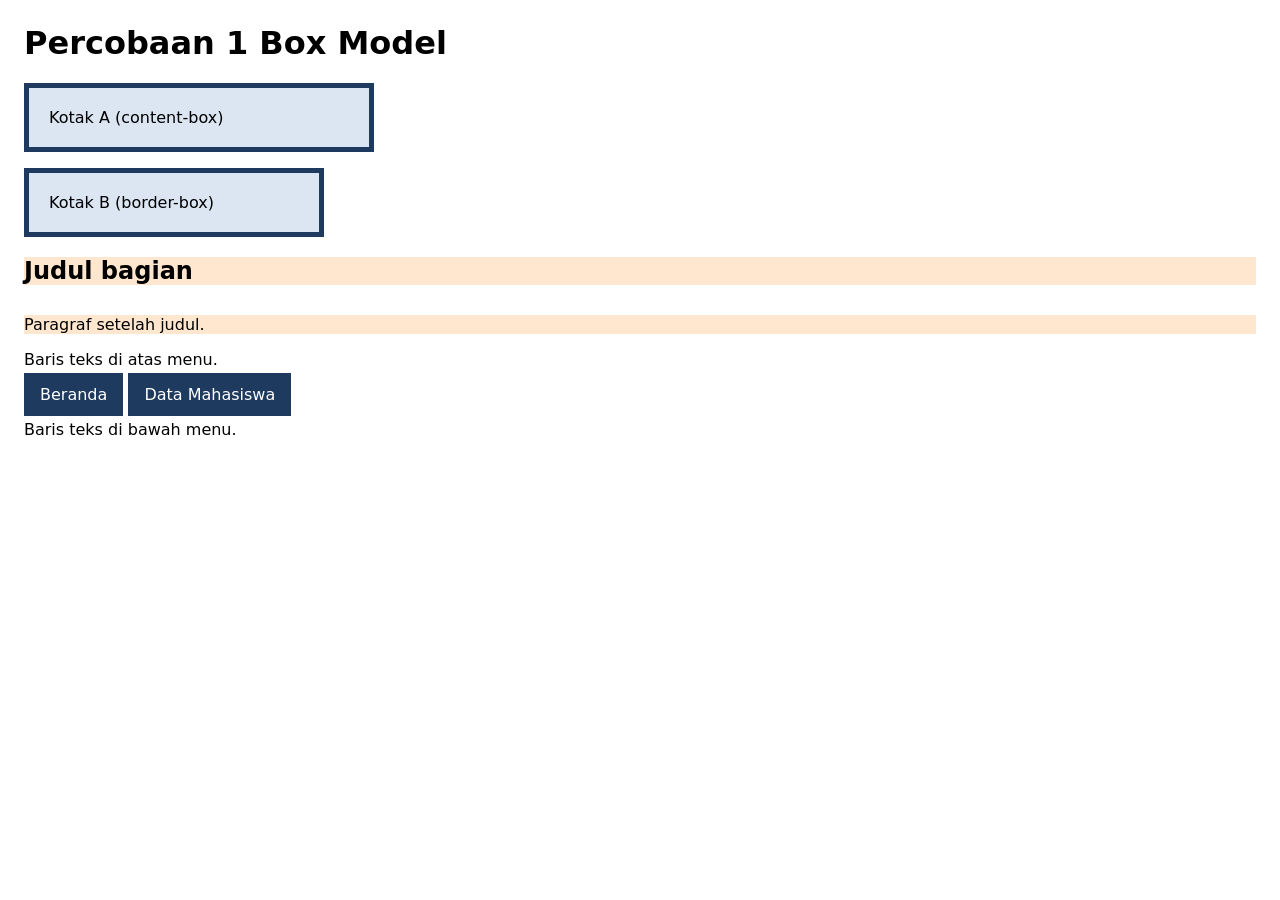
<file: p1-boxmodel/index.html>
<!DOCTYPE html>
<html lang="id">
<head>
    <meta charset="UTF-8">
    <meta name="viewport" content="width=device-width, initial-scale=1.0">
    <title>P1 Box Model</title>
    <style>
        body { 
            font-family: system-ui, sans-serif; 
            margin: 24px; 
        }

        .kotak {
            width: 300px;
            padding: 20px;
            border: 5px solid #1e3a5f;
            background: #dce6f2;
            margin-bottom: 16px;
        }
        .kotak-a { box-sizing: content-box; }
        .kotak-b { box-sizing: border-box; }

        .judul { 
            margin-bottom: 30px; 
            background: #ffe7cf; 
        }
        .paragraf { 
            margin-top: 20px; 
            background: #ffe7cf; 
        }

        .menu a {
            padding: 12px 16px;
            background: #1e3a5f;
            color: #fff;
            text-decoration: none;
        }
    </style>
</head>
<body>
    <h1>Percobaan 1 Box Model</h1>

    <div class="kotak kotak-a">Kotak A (content-box)</div>
    <div class="kotak kotak-b">Kotak B (border-box)</div>

    <section class="uji-collapse">
        <h2 class="judul">Judul bagian</h2>
        <p class="paragraf">Paragraf setelah judul.</p>
    </section>

    <p>Baris teks di atas menu.</p>
    <nav class="menu">
        <a href="#">Beranda</a>
        <a href="#">Data Mahasiswa</a>
    </nav>
    <p>Baris teks di bawah menu.</p>
</body>
</html>
</file>
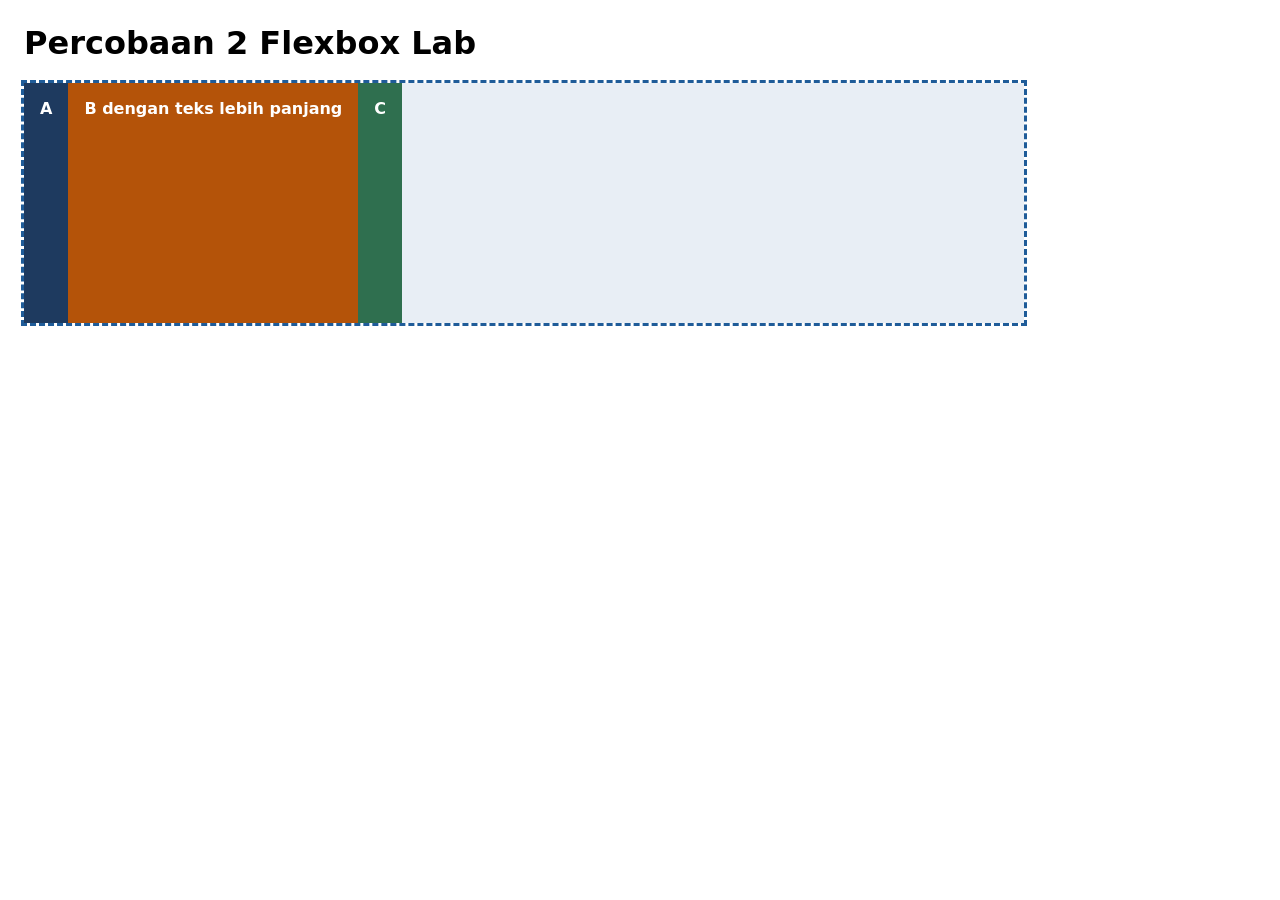
<file: p2-flexlab/index.html>
<!DOCTYPE html>
<html lang="id">
<head>
    <meta charset="UTF-8">
    <meta name="viewport" content="width=device-width, initial-scale=1.0">
    <title>P2 Flexbox Lab</title>
    <style>
        * { box-sizing: border-box; }
        body { font-family: system-ui, sans-serif; margin: 24px; }

        .lab {
            width: 1000px;
            height: 240px;
            outline: 3px dashed #1f5c99;
            background: #e8eef5;
            display: flex;
        }

        .item {
            padding: 16px;
            color: #fff;
            font-weight: 600;
        }

        .a { background: #1e3a5f; }
        .b { background: #b45309; }
        .c { background: #2f6f4f; }
    </style>
</head>
<body>
    <h1>Percobaan 2 Flexbox Lab</h1>
    <div class="lab">
        <div class="item a">A</div>
        <div class="item b">B dengan teks lebih panjang</div>
        <div class="item c">C</div>
    </div>
</body>
</html>
</file>
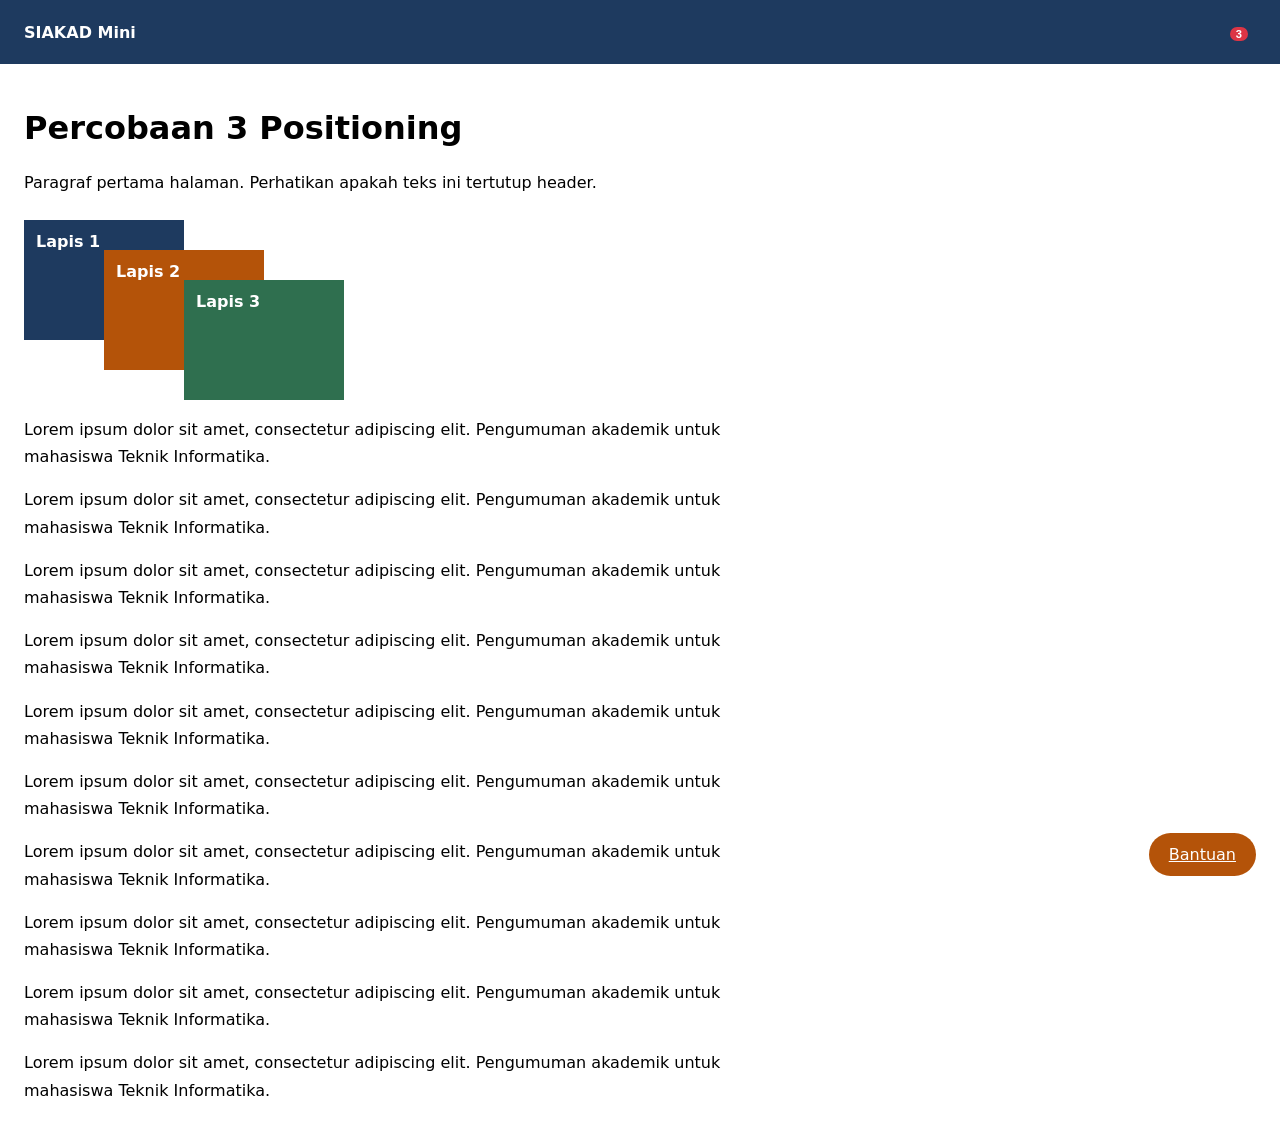
<file: p3-positioning/index.html>
<!DOCTYPE html>
<html lang="id">
<head>
    <meta charset="UTF-8">
    <meta name="viewport" content="width=device-width, initial-scale=1.0">
    <title>P3 Positioning</title>
    <style>
        * { box-sizing: border-box; }
        body { margin: 0; font-family: system-ui, sans-serif; }

        .header {
            position: sticky;
            top: 0;
            z-index: 100;
            height: 64px;
            padding: 0 24px;
            display: flex;
            justify-content: space-between;
            align-items: center;
            background: #1e3a5f;
            color: #fff;
        }

        .notif {
            position: relative;
            font-size: 1.5rem;
            background: none;
            border: 0;
        }

        .badge {
            position: absolute;
            top: -4px;
            right: 8px;
            padding: 1px 6px;
            font-size: 0.7rem;
            font-weight: 700;
            color: #fff;
            background: #dc3545;
            border-radius: 999px;
        }

        .isi { padding: 24px; }
        .isi p { max-width: 70ch; line-height: 1.7; }

        .tumpuk { position: relative; height: 180px; margin-top: 24px; }
        .lapis {
            position: absolute;
            width: 160px;
            height: 120px;
            padding: 12px;
            color: #fff;
            font-weight: 600;
        }

        .lapis-1 { left: 0; top: 0; background: #1e3a5f; }
        .lapis-2 { left: 80px; top: 30px; background: #b45309; }
        .lapis-3 { left: 160px; top: 60px; background: #2f6f4f; }

        .chat {
            position: fixed;
            right: 24px;
            bottom: 24px;
            padding: 12px 20px;
            border-radius: 999px;
            background: #b45309;
            color: #fff;
        }
    </style>
</head>
<body>
    <header class="header">
        <strong>SIAKAD Mini</strong>
        <button class="notif" aria-label="Notifikasi, 3 belum dibaca">
            <span class="badge">3</span>
        </button>
    </header>

    <main class="isi">
        <h1>Percobaan 3 Positioning</h1>
        <p>Paragraf pertama halaman. Perhatikan apakah teks ini tertutup header.</p>
        
        <div class="tumpuk">
            <div class="lapis lapis-1">Lapis 1</div>
            <div class="lapis lapis-2">Lapis 2</div>
            <div class="lapis lapis-3">Lapis 3</div>
        </div>

        <p>Lorem ipsum dolor sit amet, consectetur adipiscing elit. Pengumuman akademik untuk mahasiswa Teknik Informatika.</p>
        <p>Lorem ipsum dolor sit amet, consectetur adipiscing elit. Pengumuman akademik untuk mahasiswa Teknik Informatika.</p>
        <p>Lorem ipsum dolor sit amet, consectetur adipiscing elit. Pengumuman akademik untuk mahasiswa Teknik Informatika.</p>
        <p>Lorem ipsum dolor sit amet, consectetur adipiscing elit. Pengumuman akademik untuk mahasiswa Teknik Informatika.</p>
        <p>Lorem ipsum dolor sit amet, consectetur adipiscing elit. Pengumuman akademik untuk mahasiswa Teknik Informatika.</p>
        <p>Lorem ipsum dolor sit amet, consectetur adipiscing elit. Pengumuman akademik untuk mahasiswa Teknik Informatika.</p>
        <p>Lorem ipsum dolor sit amet, consectetur adipiscing elit. Pengumuman akademik untuk mahasiswa Teknik Informatika.</p>
        <p>Lorem ipsum dolor sit amet, consectetur adipiscing elit. Pengumuman akademik untuk mahasiswa Teknik Informatika.</p>
        <p>Lorem ipsum dolor sit amet, consectetur adipiscing elit. Pengumuman akademik untuk mahasiswa Teknik Informatika.</p>
        <p>Lorem ipsum dolor sit amet, consectetur adipiscing elit. Pengumuman akademik untuk mahasiswa Teknik Informatika.</p>
    </main>

    <a href="#" class="chat">Bantuan</a>
</body>
</html>
</file>
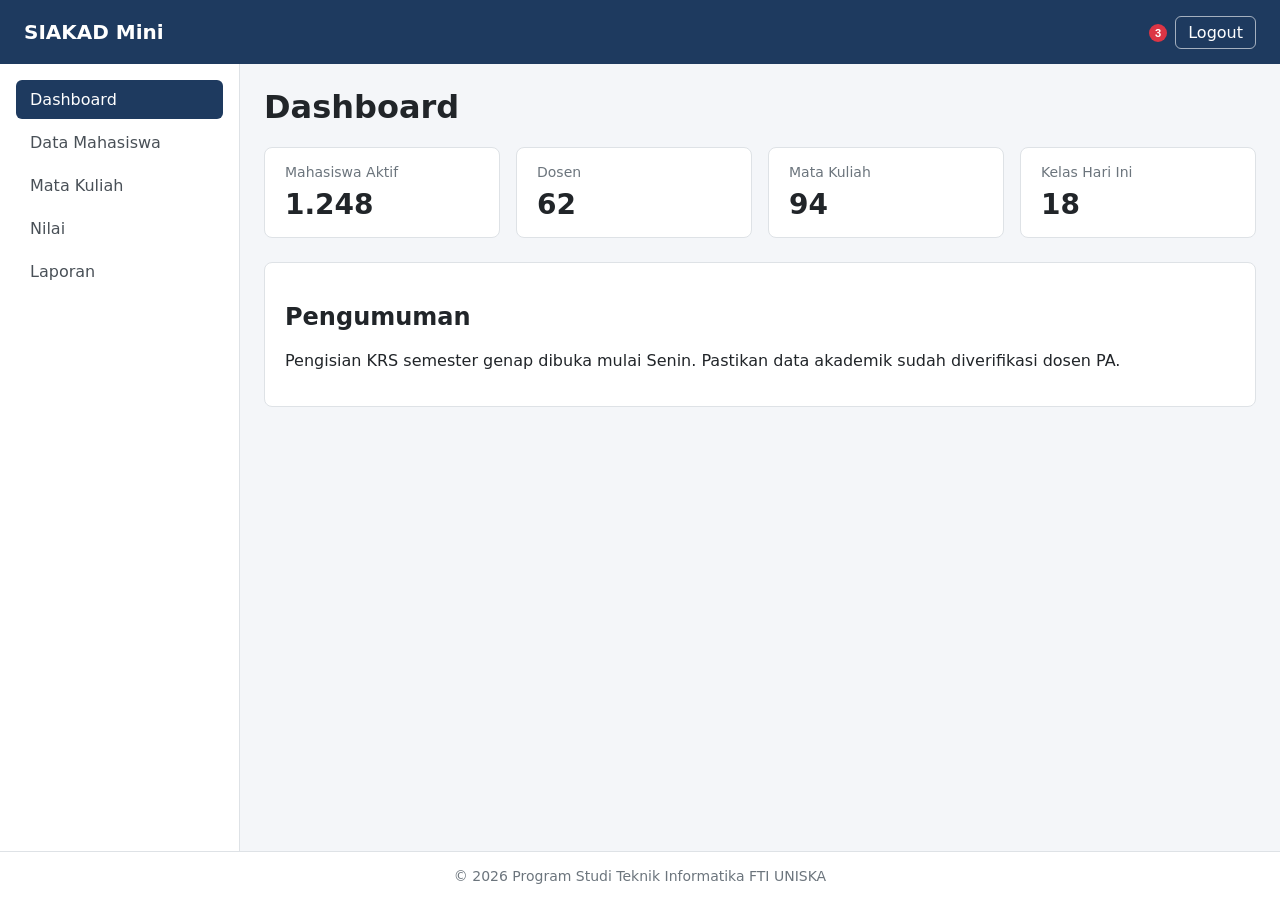
<file: p4-dashboard/index.html>
<!DOCTYPE html>
<html lang="id">
<head>
    <meta charset="UTF-8">
    <meta name="viewport" content="width=device-width, initial-scale=1.0">
    <title>SIAKAD Mini Dashboard</title>
    <link rel="stylesheet" href="css/style.css">
</head>
<body>
    <header class="navbar">
        <div class="brand">SIAKAD Mini</div>
        <nav class="nav-kanan">
            <button class="notif" aria-label="Notifikasi, 3 belum dibaca">
                <span class="badge">3</span>
            </button>
            <a href="#" class="logout">Logout</a>
        </nav>
    </header>

    <div class="wrapper">
        <aside class="sidebar">
            <nav class="menu" aria-label="Menu utama">
                <a href="#" class="aktif">Dashboard</a>
                <a href="#">Data Mahasiswa</a>
                <a href="#">Mata Kuliah</a>
                <a href="#">Nilai</a>
                <a href="#">Laporan</a>
            </nav>
        </aside>

        <main class="konten">
            <h1>Dashboard</h1>

            <section class="statistik">
                <article class="kartu">
                    <h2>Mahasiswa Aktif</h2>
                    <p class="angka">1.248</p>
                </article>
                <article class="kartu">
                    <h2>Dosen</h2>
                    <p class="angka">62</p>
                </article>
                <article class="kartu">
                    <h2>Mata Kuliah</h2>
                    <p class="angka">94</p>
                </article>
                <article class="kartu">
                    <h2>Kelas Hari Ini</h2>
                    <p class="angka">18</p>
                </article>
            </section>

            <section class="panel">
                <h2>Pengumuman</h2>
                <p>Pengisian KRS semester genap dibuka mulai Senin. Pastikan data akademik sudah diverifikasi dosen PA.</p>
            </section>
        </main>
    </div>

    <footer class="footer">
        &copy; 2026 Program Studi Teknik Informatika FTI UNISKA
    </footer>
</body>
</html>
</file>
<file: p4-dashboard/css/style.css>
/* ===== 1. Reset & Box Model ===== */
*, *::before, *::after { 
    box-sizing: border-box; 
}

body {
    margin: 0;
    min-height: 100vh;
    display: flex;
    flex-direction: column;
    font-family: system-ui, -apple-system, "Segoe UI", Roboto, sans-serif;
    background: #f4f6f9;
    color: #212529;
}

/* ===== 2. Navbar ===== */
.navbar {
    position: sticky;
    top: 0;
    z-index: 100;
    display: flex;
    justify-content: space-between;
    align-items: center;
    height: 64px;
    padding: 0 1.5rem;
    background: #1e3a5f;
    color: #fff;
}

.brand { 
    font-size: 1.25rem; 
    font-weight: 700; 
}

.nav-kanan { 
    display: flex; 
    align-items: center; 
    gap: 1rem; 
}

.logout {
    color: #fff;
    text-decoration: none;
    padding: 6px 12px;
    border: 1px solid rgba(255, 255, 255, 0.6);
    border-radius: 6px;
}

/* ===== 3. Badge Notifikasi ===== */
.notif {
    position: relative;
    background: none;
    border: 0;
    font-size: 1.25rem;
    padding: 4px;
    cursor: pointer;
}

.badge {
    position: absolute;
    top: -4px;
    right: -8px;
    min-width: 18px;
    padding: 1px 5px;
    font-size: 0.7rem;
    font-weight: 700;
    line-height: 16px;
    color: #fff;
    background: #dc3545;
    border-radius: 999px;
}

/* ===== 4. Sidebar & Layout Wrapper ===== */
.wrapper { 
    display: flex; 
    flex: 1; 
}

.sidebar {
    flex: 0 0 240px;
    padding: 1rem;
    background: #fff;
    border-right: 1px solid #dee2e6;
}

.konten {
    flex: 1;
    min-width: 0;
    padding: 1.5rem;
}

.menu { 
    display: flex; 
    flex-direction: column; 
    gap: 4px; 
}

.menu a {
    padding: 10px 14px;
    border-radius: 6px;
    color: #495057;
    text-decoration: none;
}

.menu a:hover { 
    background: #e9ecef; 
}

.menu a.aktif { 
    background: #1e3a5f; 
    color: #fff; 
}

/* ===== 5. Konten & Kartu ===== */
.konten h1 { 
    margin-top: 0; 
}

.statistik {
    display: flex;
    flex-wrap: wrap;
    gap: 1rem;
    margin-bottom: 1.5rem;
}

.kartu {
    flex: 1 1 200px;
    padding: 1rem 1.25rem;
    background: #fff;
    border: 1px solid #dee2e6;
    border-radius: 8px;
}

.kartu h2 {
    margin: 0 0 0.5rem;
    font-size: 0.875rem;
    font-weight: 500;
    color: #6c757d;
}

.angka { 
    margin: 0; 
    font-size: 1.75rem; 
    font-weight: 700; 
}

.panel {
    padding: 1.25rem;
    background: #fff;
    border: 1px solid #dee2e6;
    border-radius: 8px;
}

/* ===== 6. Footer ===== */
.footer {
    padding: 1rem;
    text-align: center;
    font-size: 0.875rem;
    color: #6c757d;
    background: #fff;
    border-top: 1px solid #dee2e6;
}

/* ===== 7. Responsive / Media Query ===== */
@media (max-width: 768px) {
    .wrapper { 
        flex-direction: column; 
    }
    
    .sidebar {
        flex-basis: auto;
        border-right: 0;
        border-bottom: 1px solid #dee2e6;
    }
    
    .menu { 
        flex-direction: row; 
        flex-wrap: wrap; 
    }
}
</file>
